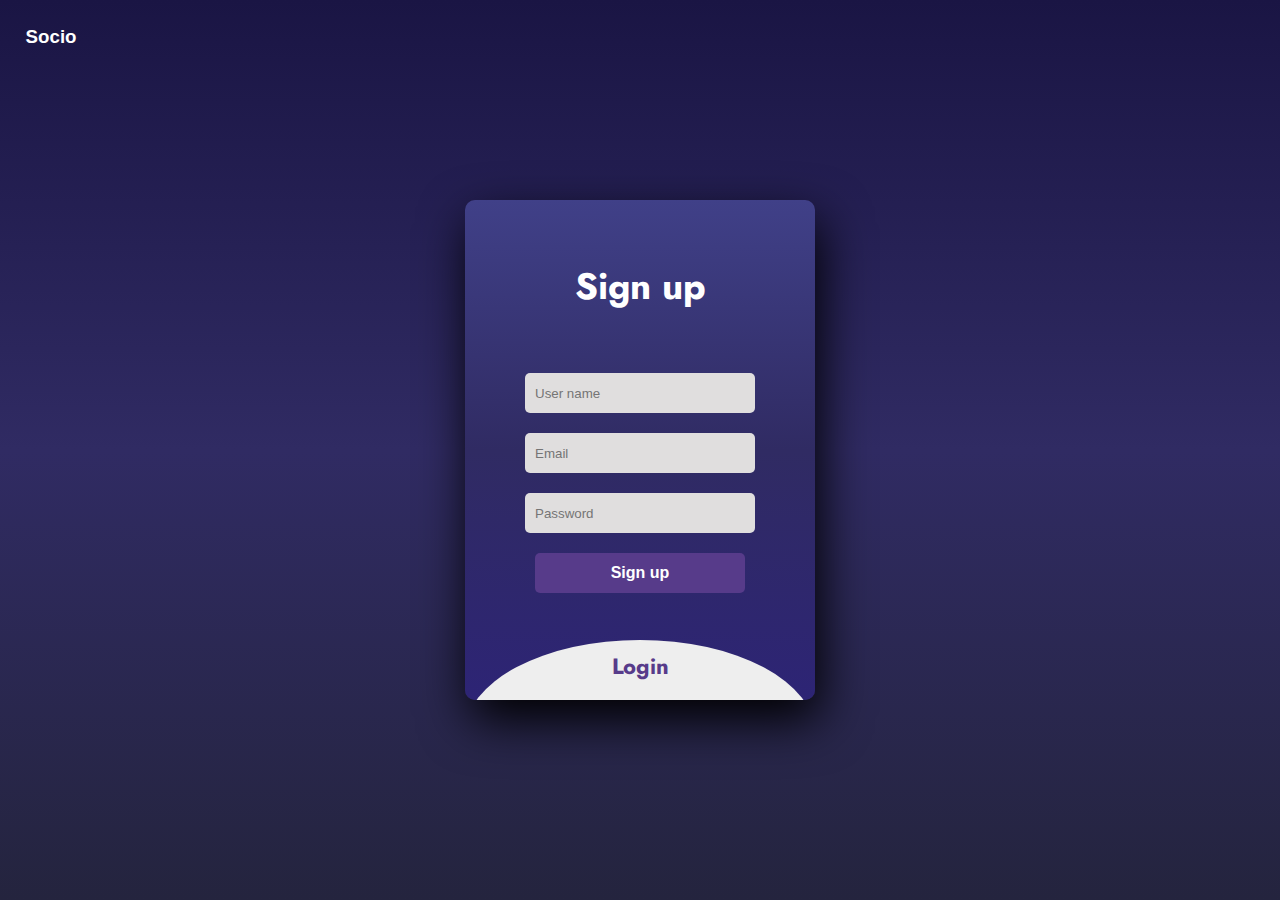
<file: index.html>
<!DOCTYPE html>
<html>
<head>
	<title>Socio - Home</title>
	<link rel="stylesheet" type="text/css" href="style.css">
<link href="https://fonts.googleapis.com/css2?family=Jost:wght@500&display=swap" rel="stylesheet">
<body>
	<h3 class="headline">Socio</h3>
	<div class="main">	
		<input type="checkbox" id="chk" aria-hidden="true">

			<div class="signup">
				<form>
					<label for="chk" aria-hidden="true">Sign up</label>
					<input id="username" type="text" name="txt" placeholder="User name" required="" autocomplete="off">
					<input id="email" type="email" name="email" placeholder="Email" required="">
					<input id="pass" type="password" name="pswd" placeholder="Password" required="">
					<button onclick="store()">Sign up</button>
				</form>
			</div>

			<div class="login">
				<form>
					<label for="chk" aria-hidden="true">Login</label>
					<input id="Lusername" type="text" name="username" placeholder="User name" required="" autocomplete="off">
					<input id="Lpass" type="password" name="pswd" placeholder="Password" required="">
					<button onclick="login()">Login</button>
				</form>
			</div>
	</div>
</body>
<script src="main.js"></script>
</html>
</file>
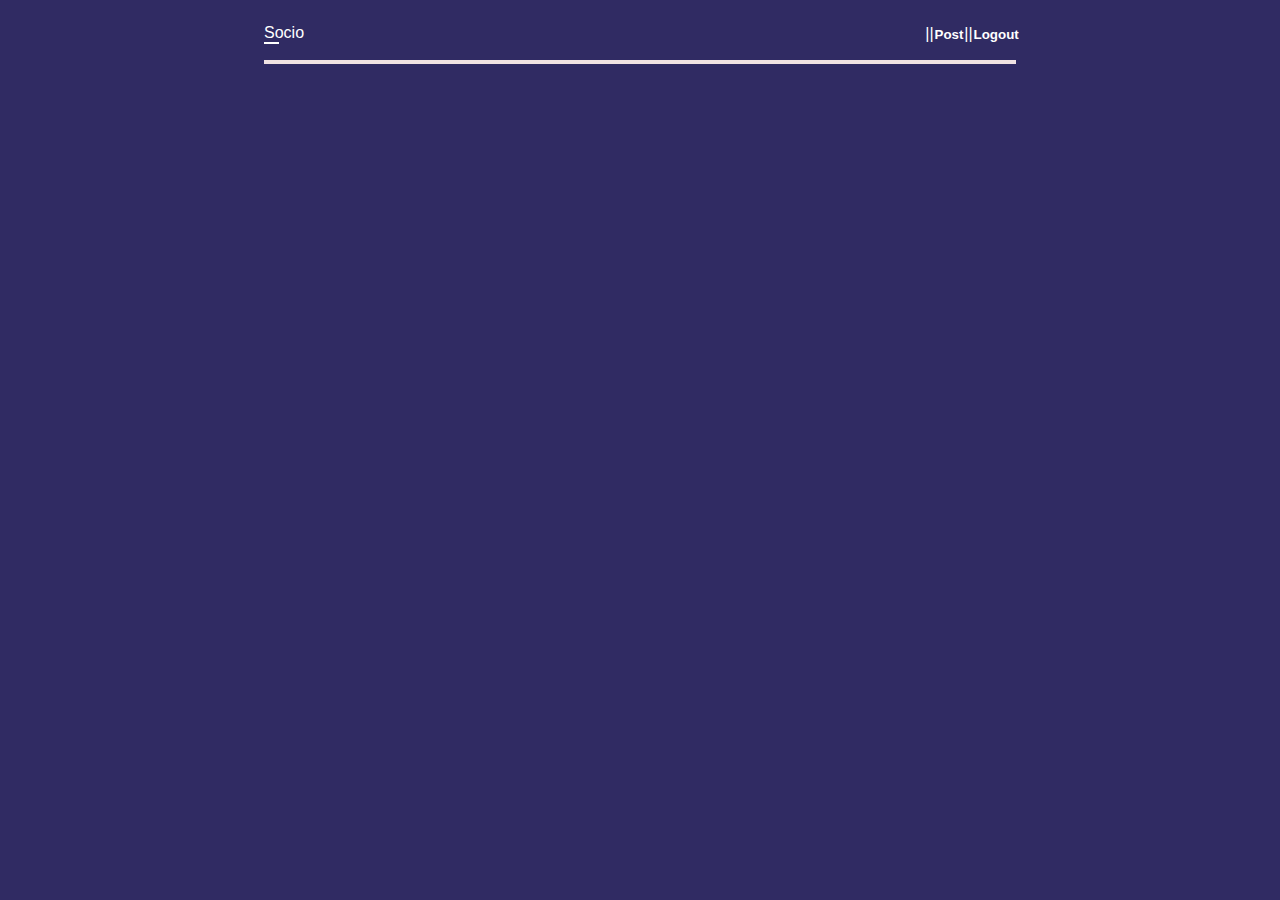
<file: mainUi.html>
<!DOCTYPE html>
<html lang="en">
<head>
    <meta charset="UTF-8">
    <meta name="viewport" content="width=device-width, initial-scale=1.0">
    <title>Socio - Being Social</title>
    <style>
        body{
            padding: 0 20%;
        }
    .mainUi{
        background-color: #302b63;
        color: white;
    }
    nav{
        display: flex;
        font-family: 'Franklin Gothic Medium', 'Arial Narrow', Arial, sans-serif;
        justify-content: space-between;
    }
    .headline{
        width: 2%;
        border-bottom:2px solid white ;
    }
    main{
        border: 2px solid rgb(240, 227, 227);
    }
    #usernameSection{
        font-family: monospace;
        font-weight: 600;
        margin: 0;
        padding: 0.4rem;
        border: 2px solid rgb(223, 217, 217);
        
    }
    #textPost{
        font-family: 'Gill Sans', 'Gill Sans MT', Calibri, 'Trebuchet MS', sans-serif;
        padding: 1rem;
        background-color: rgb(117, 104, 235);
     }
     .flex{
        display: flex;
        align-items: center;
     }
     .btn abbr{
         text-decoration: none;
     }
     .btn{
        background-color: #302b63;
        font-weight: bolder;
        color: white;
        right: 2%; 
    }
    .btn:hover{
        border: 2px solid gray;
    }
    


/* post */

.box{
    border-bottom: 2px solid white;
}
.publisher{
    text-transform: uppercase;
    font-size: 10px;
}
.quote{
       font-family: 'Gill Sans', 'Gill Sans MT', Calibri, 'Trebuchet MS', sans-serif;
        padding: 1rem;
        background-color: rgb(117, 104, 235);
    }
button{
    padding: 1%;
    background-color: #37c8c8;
    font-weight: bold;
    border: none;
    color: white;
}


.inputBox{
    display: none;
}
.input{
    padding: 0 2%;
    width: 80%;
    height: 50px;
}
.postBtn{
    padding: 1%;
    height: 50px;
}
@media only screen and (max-width:720px){
    *{
        margin: 0%;
        padding: 0%;
    }
    header{
        margin:20px 5px;
    }
    h1{
        font-size: small;
        min-width: 80vw;
    }
    #Create , .inputBox button{
        width: 40px;
        font-size: 5px;
        height: 20px;
        margin: 2px;
    }
    .inputBox input{
        height: 20px;
        width: 250px;
        background-color: #2dc08fce;
        border: none;
        margin: 2px;
    }
    input::placeholder{
        color: aqua;
        font-family: cursive;
    }
    .quote{
        font-size: 20px;
    }
}
    </style>
</head>
<body class="mainUi">
    <nav>
        <p class="headline">Socio</p>
        <div class="flex">
            <p id="muser">
            </p>
            ||<button id="post" class="btn" type="submit" onclick="create()"><abbr title="You can post with this button">Post</abbr></button>
            ||<button id="logout" class="btn" type="submit" onclick="logout()">Logout</button>
        </div>
    </nav>
    <main id="post">
        <div class="root" id="root">

            <div class="inputBox" id="inputBox">
                <input id="quoteField" placeholder="Write Your Quote" class="input" type="text" >
                <button id="addPost" class="postBtn" onclick="post()">Post</button>
                <hr>
            </div>
        <!-- <p id="usernameSection">bugholic</p>
        <div id="textPost">Lorem ipsum dolor sit amet consectetur adipisicing elit. Ducimus sunt ullam praesentium perferendis nisi iste, officiis minus aperiam porro numquam cupiditate fugiat sit at temporibus fuga assumenda alias placeat perspiciatis deleniti. Ut cupiditate est quaerat! Rem explicabo nesciunt accusantium velit dolores sapiente nam esse aspernatur?</div>
        <div id="hiddenfornow"></div> -->
    </main>
</body>
<script>

// mainUi
let muserInfo = JSON.parse(sessionStorage.getItem('userInfo'))
let mUser = document.getElementById('muser')
let usernameSection = document.getElementById('usernameSection')
let textPost = document.getElementById('textPost')

mUser.innerHTML = muserInfo.username
// usernameSection.innerHTML = muserInfo.username


//post 

let inputBox = document.getElementById('inputBox');
function create(){
    inputBox.style.display = "block";
}



let quoteCount = 1;

function post() {
    inputBox.style.display = "none";
    let container = document.getElementById('root');
    let quoteField = document.getElementById('quoteField').value;
    if(quoteField){
    let quoteBox = document.createElement('div');
    container.appendChild(quoteBox)
    quoteBox.classList.add('box')


    let quote = document.createElement('p');
    quoteBox.appendChild(quote);
    quote.classList.add('quote');
    quote.innerText = quoteField;
    localStorage.setItem('quote' + '-' + quoteCount, quoteField + "/" + muserInfo.username);
    }
    else{   
        alert('Empty Field Found');
    }
  

    quoteCount++
}
// window.addEventListener('load',() =>{

//     let container = document.getElementById('root');
//     let quoteField = document.getElementById('quoteField').value;
//     let publisherName = document.getElementById('publisherName').value;
    

//     let quoteBox = document.createElement('div');
//     container.appendChild(quoteBox)
//     quoteBox.classList.add('box')


//     let quote = document.createElement('p');
//     quoteBox.appendChild(quote);
//     quote.classList.add('quote');
//     quote.innerText = quoteField;
//     localStorage.getItem('quote', quoteField);

//     let publisher = document.createElement('h2');
//     quoteBox.appendChild(publisher);
//     publisher.classList.add('publisher');
//     publisher.innerText =  publisherName;
//     localStorage.getItem('quote' + '' + quoteCount, publisherName);
// })


function logout() {
            sessionStorage.removeItem('userInfo')
            window.location.href = "index.html";
        }



</script>
</html>
</file>
<file: style.css>
:root{
    margin: 0%;
    padding: 0%;
    box-sizing: border-box;
}
body{
	margin: 0;
	padding: 0;
	display: flex;
	justify-content: center;
	align-items: center;
	min-height: 100vh;
	font-family: 'Jost', sans-serif;
	background: linear-gradient(to bottom, #1a1544, #302b63, #24243e);
}

.headline{
	color: white;
	position: absolute;
	left: 0%;
	top: 0%;
	font-family:Verdana, Geneva, Tahoma, sans-serif;
	margin: 2%;
 }
.main{
	width: 350px;
	height: 500px;
	background: red;
	overflow: hidden;
	background: linear-gradient(to top, #2d2475, #302b63, #404088);
	border-radius: 10px;
	box-shadow: 5px 20px 50px #000;
}
#chk{
	display: none;
}
.signup{
	position: relative;
	width:100%;
	height: 100%;
}
label{
	color: #fff;
	font-size: 2.3em;
	justify-content: center;
	display: flex;
	margin: 60px;
	font-weight: bold;
	cursor: pointer;
	transition: .5s ease-in-out;
}
input{
	width: 60%;
	height: 20px;
	background: #e0dede;
	justify-content: center;
	display: flex;
	margin: 20px auto;
	padding: 10px;
	border: none;
	outline: none;
	border-radius: 5px;
}
button{
	width: 60%;
	height: 40px;
	margin: 10px auto;
	justify-content: center;
	display: block;
	color: #fff;
	background: #573b8a;
	font-size: 1em;
	font-weight: bold;
	margin-top: 20px;
	outline: none;
	border: none;
	border-radius: 5px;
	transition: .2s ease-in;
	cursor: pointer;
}
button:hover{
	background: #6d44b8;
}
.login{
	height: 70em;
	background: #eee;
	border-radius: 60% / 10%;
	transform: translateY(-180px);
	transition: .8s ease-in-out;
}
.login label{
	color: #573b8a;
	transform: scale(.6);
}

#chk:checked ~ .login{
	transform: translateY(-500px);
}
#chk:checked ~ .login label{
	transform: scale(1);	
}
#chk:checked ~ .signup label{
	transform: scale(.6);
}
</file>
